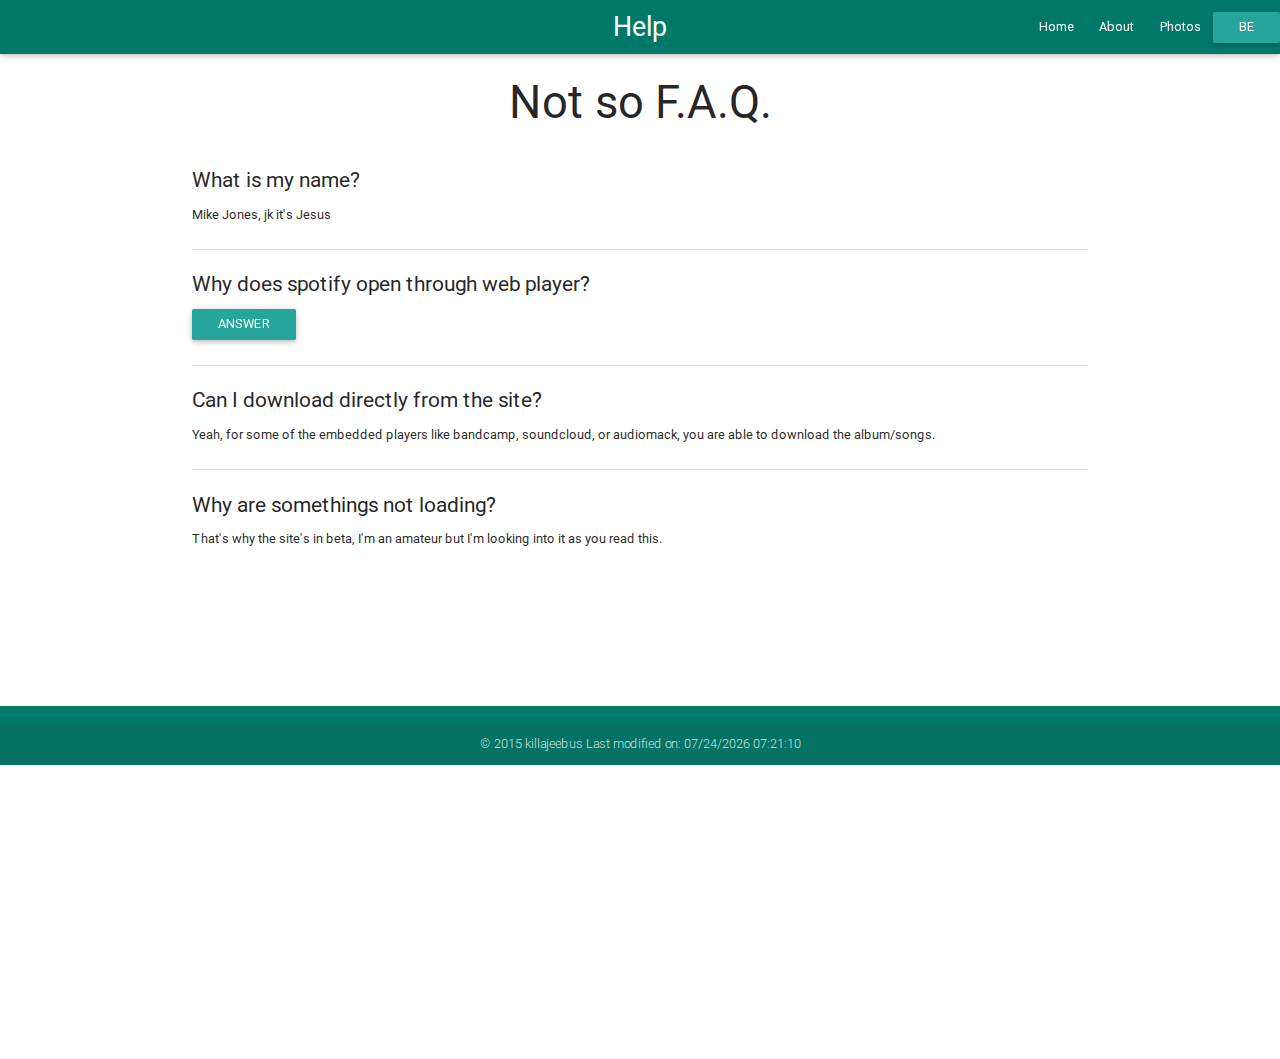
<file: help.html>
<html lang="en">
  <head>
  <meta http-equiv="Content-Type" content="text/html; charset=UTF-8"/>
  <!--Import Google Icon Font-->
  <link href="http://fonts.googleapis.com/icon?family=Material+Icons" rel="stylesheet">
  <!--Import materialize.css-->
  <link type="text/css" rel="stylesheet" href="css/materialize.min.css"  media="screen,projection"/>
  <!--Let browser know website is optimized for mobile-->
  <meta name="viewport" content="width=device-width, initial-scale=1.0"/>
  <link rel="shortcut icon" href="images/title.png">
  <title>Help</title>
  <style>
    body {
      display: flex;
      min-height: 100vh;
      flex-direction: column;
      zoom:85%;
         }

    main {
      flex: 1 0 auto;
    }
  </style>
</head>


<body>
  <header>
    <nav>
      <div class="navbar-fixed nav-wrapper teal darken-2">
        <a href="#" class="brand-logo center">Help</a>
        <a href="#" data-activates="mobile-demo" class="waves-effect waves-light button-collapse"><i class="container mdi-navigation-menu"></i></a>
        <ul id="nav-mobile" class="right hide-on-med-and-down">
          <li !class="active"><a class="waves-effect waves-light"href="index.html">Home</a></li>
          <li !class="active"><a class="waves-effect waves-light"href="about.html">About</a></li>
          <li !class="active"><a class="waves-effect waves-light"href="photos.html">Photos<!span class="new badge"></span></a></li>
          <li !class="active"> <a class="btn waves-effect waves-light" onclick="Materialize.toast('Quiet!', 4000)">Be</a></li>
        </ul>
        <ul class="side-nav" id="mobile-demo">
         <a href="index.html"><img class="center"src="images/0x11.png" id="logo"width="200"height="200"></a>
         <li style="margin-top: 150px;"><a class="waves-effect waves-teal" href="about.html">About</a></li>
         <li><a class="waves-effect waves-teal"href="photos.html">Photos</a></li>
         <li><a class="waves-effect waves-teal"href="update.html">Updates</a></li>
       </ul>
     </form>
   </div>
 </nav>
</header>
<main>
  <div class="row container">
    <h2 class="center">Not so F.A.Q.</h2>
    <p>
      <p> 
        <div class="section">
          <h5>What is my name?</h5>
          <p>Mike Jones, jk it's Jesus</p>
        </div>
        <div class="divider"></div>
        <div class="section">
          <h5>Why does spotify open through web player?</h5>
          <p><a class="waves-effect waves-light btn" href="      https://support.spotify.com/us/learn-more/faq/#!/article/why-do-spotify-links-always-open-in-the-spotify-web-player">answer</a></p>
        </div>
        <div class="divider"></div>
        <div class="section">
          <h5>Can I download directly from the site?</h5>
          <p>Yeah, for some of the embedded players like bandcamp, soundcloud, or audiomack, you are able to download the album/songs.</p>
        </div>
        <div class="divider"></div>
        <div class="section">
          <h5>Why are somethings not loading?</h5>
          <p>That's why the site's in beta, I'm an amateur but I'm looking into it as you read this.</p>
        </div>
      </div>
    </main>
    <footer class="page-footer teal darken-2">
      <div class="center footer-copyright">© 2015 killajeebus 
    <script language="Javascript">
    document.write("Last modified on: " + document.lastModified +"");
    </script>

      </div>
    </footer>
  <!--Import jQuery before materialize.js-->
  <script type="text/javascript" src="https://code.jquery.com/jquery-2.1.1.min.js"></script>
  <script type="text/javascript" src="js/jquery-2.1.4.min.js"></script>
  <script type="text/javascript" src="js/materialize.min.js"></script>
    <script>
    $(document).ready(function(){
      $(".button-collapse").sideNav();
      $("select").material_select();
      $(".dropdown-button").dropdown();
    });
    </script>
  </body>
  </html>
</file>
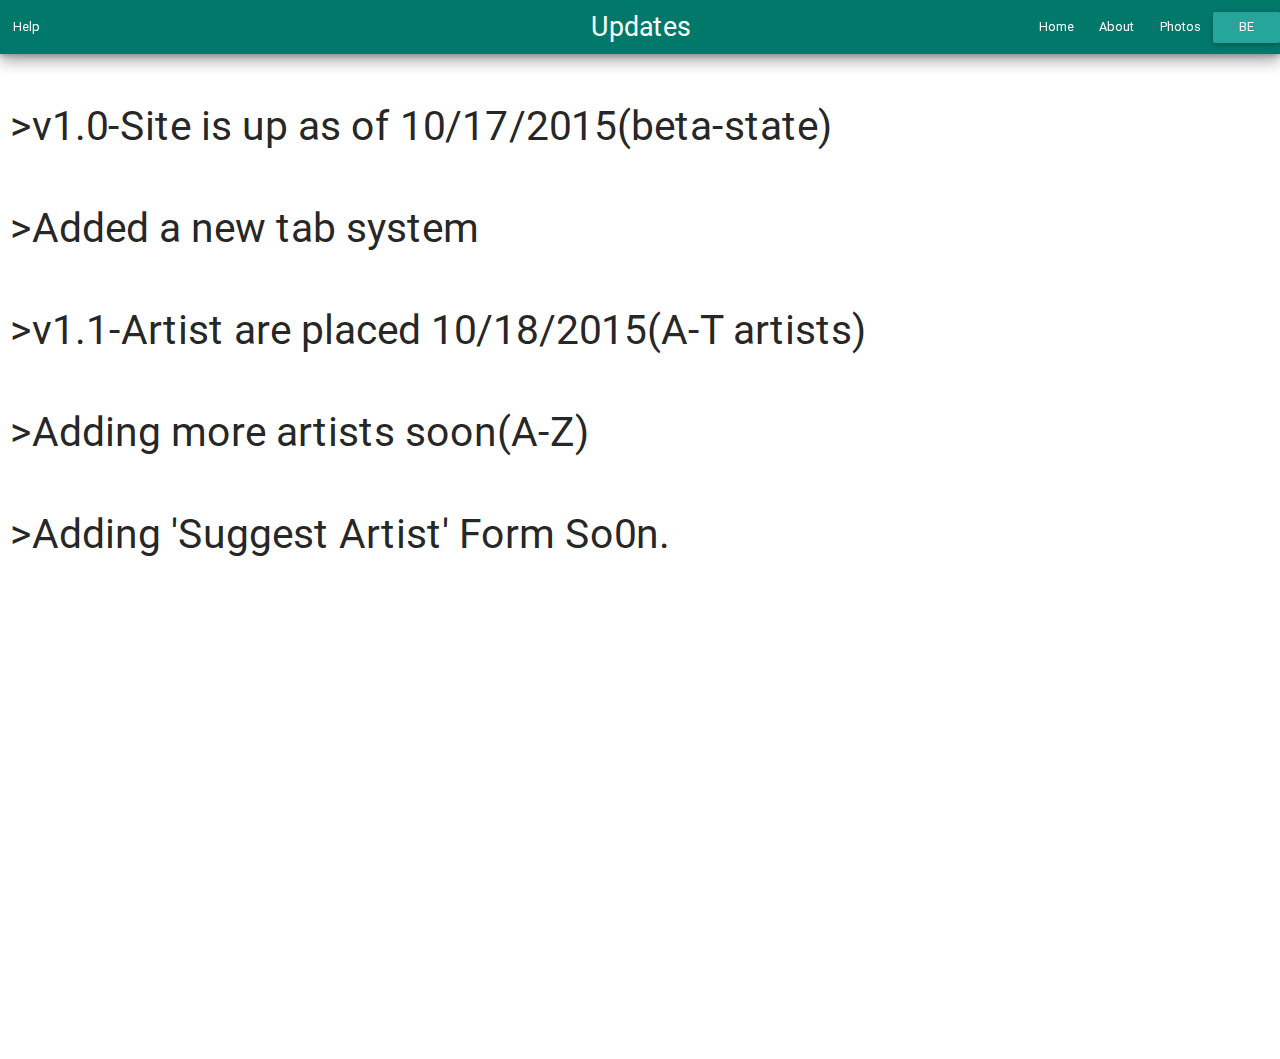
<file: update.html>
<html lang="en">
<head>
  <meta http-equiv="Content-Type" content="text/html; charset=UTF-8"/>
  <!--Import Google Icon Font-->
  <link href="http://fonts.googleapis.com/icon?family=Material+Icons" rel="stylesheet">
  <!--Import materialize.css-->
  <link type="text/css" rel="stylesheet" href="css/materialize.min.css"  media="screen,projection"/>
  <!--Let browser know website is optimized for mobile-->
  <meta name="viewport" content="width=device-width, initial-scale=1.0"/>
  <link rel="shortcut icon" href="images/title.png">
  <title>Updates</title>
  <style>
  body {
    display: flex;
    min-height: 100vh;
    flex-direction: column;
    zoom: 85%;
  }
  @media only screen and (max-width: 320px) {

   body { font-size: 2em; }

 }
 </style>
</head>

<body>
  <script type="text/javascript" src="https://code.jquery.com/jquery-2.1.1.min.js"></script>
  <script type="text/javascript" src="js/jquery-2.1.4.min.js"></script>
  <script type="text/javascript" src="js/materialize.min.js"></script>
  <header>
    <nav>
      <div class="nav-wrapper teal darken-2 z-depth-2">
        <a href="#" class="brand-logo center">Updates</a>
        <a href="#" data-activates="mobile-demo" class="waves-effect waves-light button-collapse"><i class="container mdi-navigation-menu"></i></a>
        <ul class="hide-on-med-and-down">
          <li class="left"><a class="waves-effect waves-light" href="help.html">Help</a></li>
          <li class="right"> <a class="btn waves-effect waves-light" onclick="Materialize.toast('Quiet!', 4000)">Be</a></li>
          <li class="right"><a class="waves-effect waves-light" href="photos.html">Photos<!span class="new badge"></span></a></li>
          <li class="right"><a class="waves-effect waves-light" href="about.html">About</a></li>
          <li class="right"><a class="waves-effect waves-light" href="index.html">Home</a></li>
        </ul>
        <ul class="side-nav" id="mobile-demo">
          <a href="index.html"><img class="center"src="images/0x11.png" id="logo"width="200"height="200"></a>
          <li style="margin-top: 150px;"><a class="waves-effect waves-teal"href="about.html">About</a></li>
          <li><a class="waves-effect waves-teal"href="photos.html">Photos</a></li>
          <li><a class="waves-effect waves-teal"href="help.html">Help</a></li>
        </ul>
      </div>
    </nav>
  </header>
  <main>
    <div class="" >
      <font size="12">
        <p>&nbsp;>v1.0-Site is up as of 10/17/2015(beta-state)</p>
        <p>&nbsp;>Added a new tab system</p>
        <p>&nbsp;>v1.1-Artist are placed 10/18/2015(A-T artists)</p>
        <p>&nbsp;>Adding more artists soon(A-Z)</p>
        <p>&nbsp;>Adding 'Suggest Artist' Form So0n.</p>

      </font>
    </div>
  </main>
  <footer>

  </footer>
  <script>
  $(document).ready(function(){
    $(".button-collapse").sideNav();
    $("select").material_select();
    $(".dropdown-button").dropdown();
  });
  </script>
</body>
</html>
</file>
